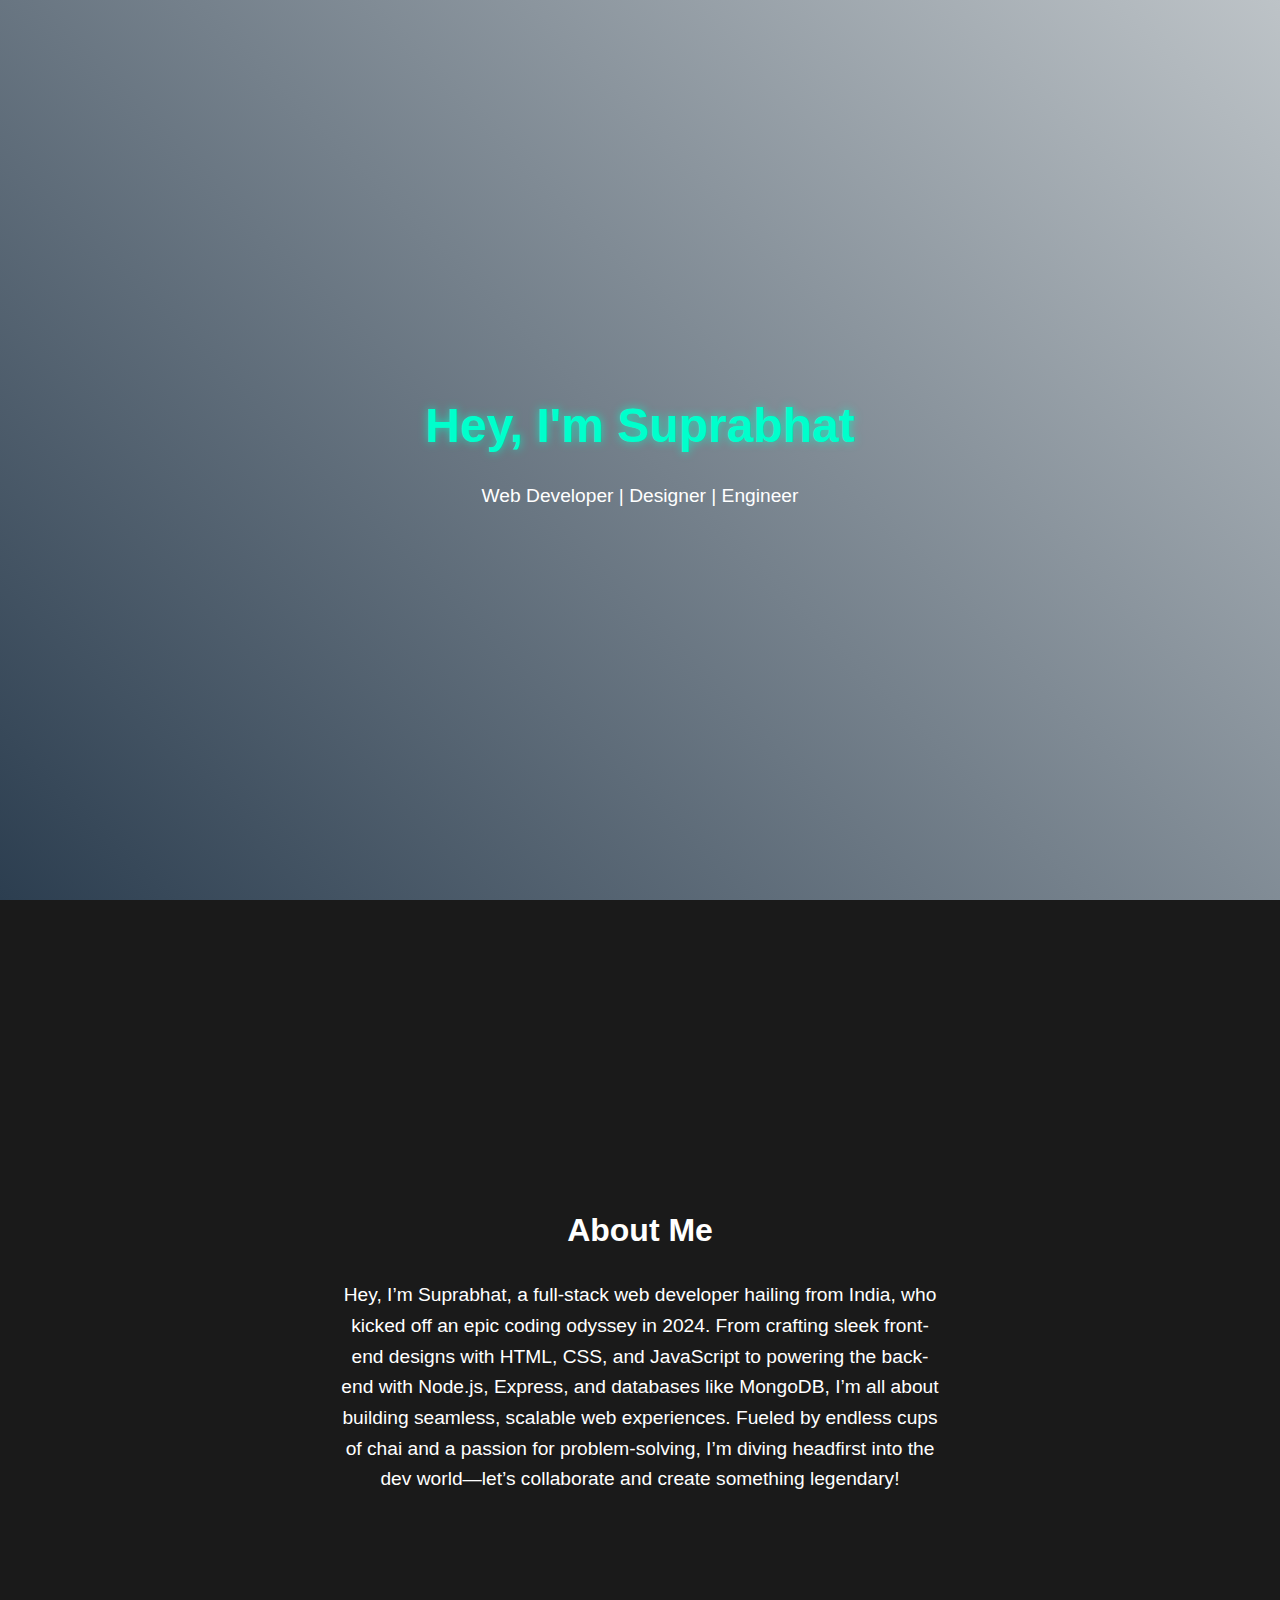
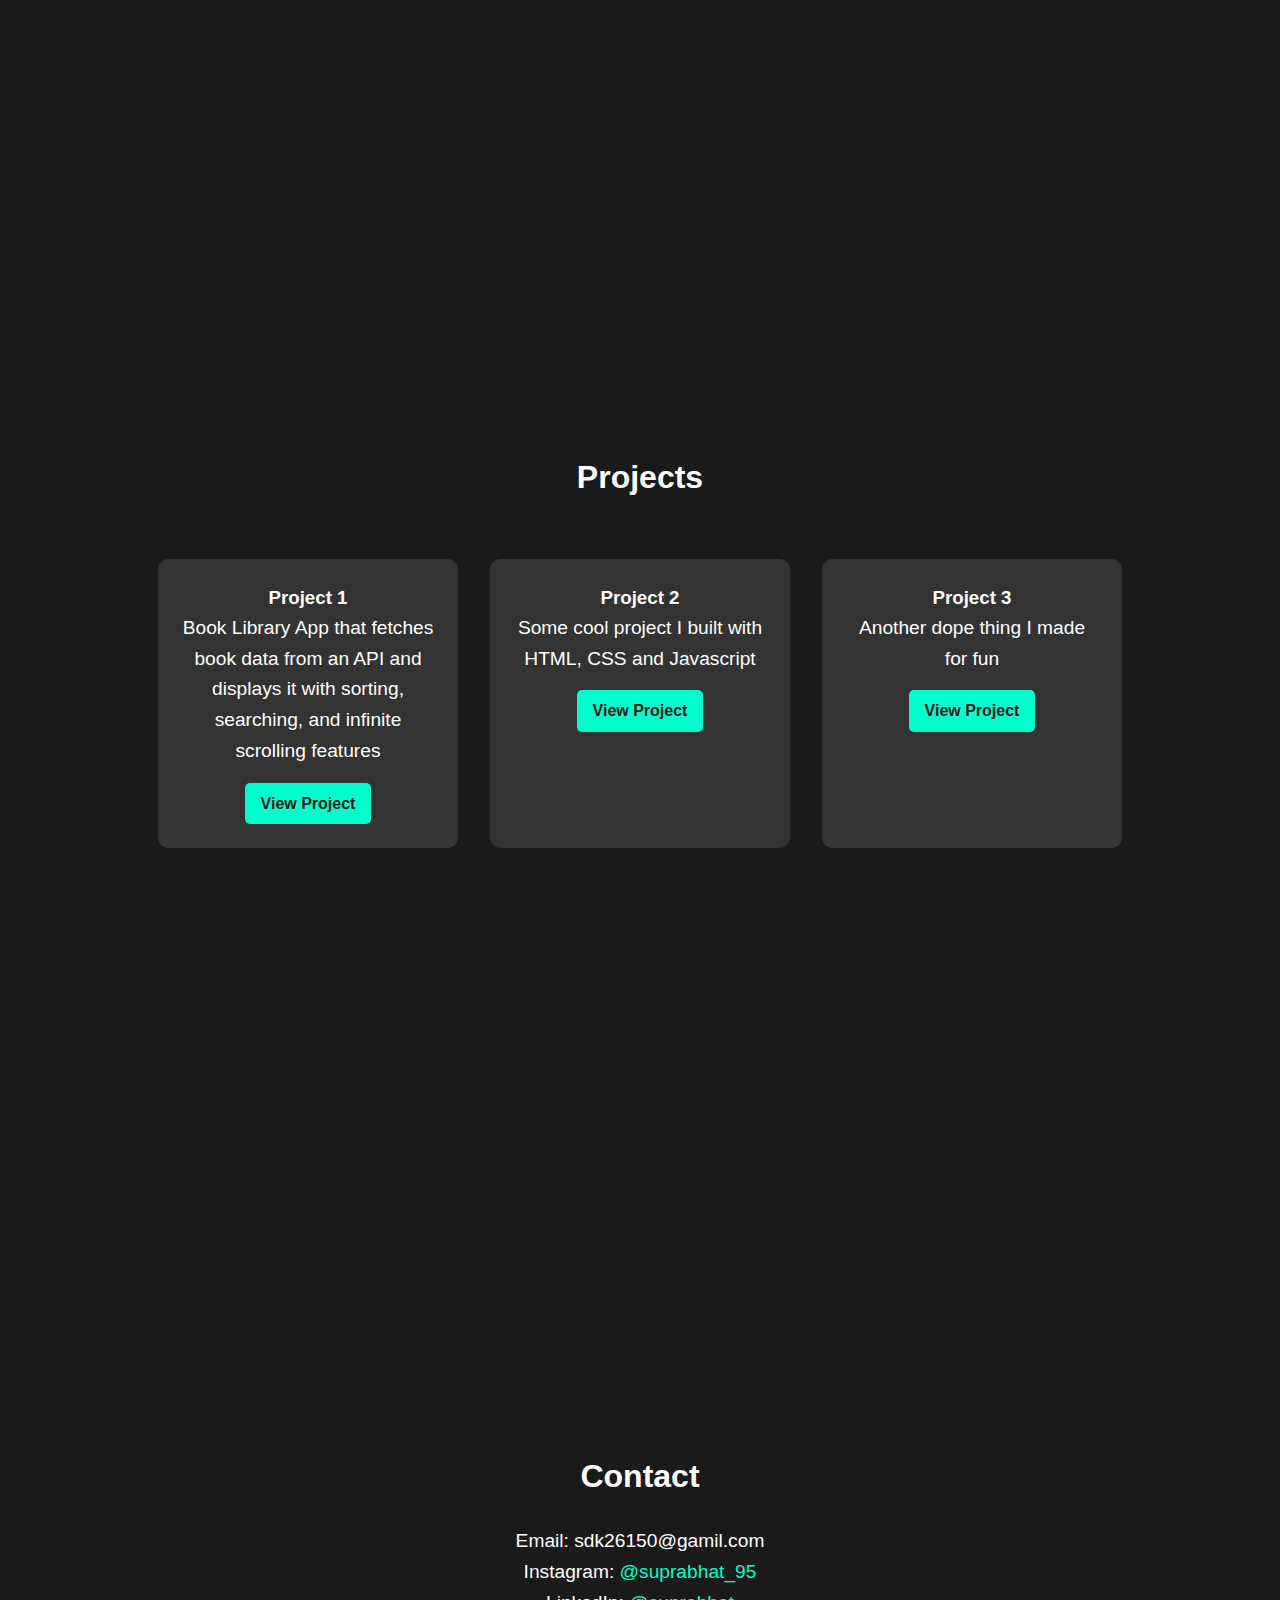
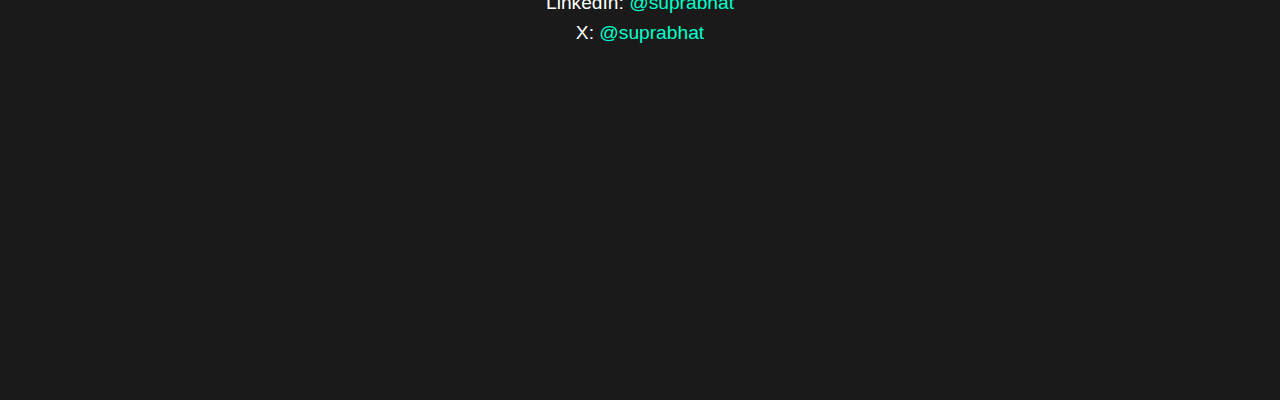
<file: index.html>
<!DOCTYPE html>
<html lang="en">
<head>
    <meta charset="UTF-8">
    <meta name="viewport" content="width=device-width, initial-scale=1.0">
    <title>Suprabhat's Portfolio</title>
    <link rel="icon" type="image/x-icon" href="profile img.jpg">
    <link rel="stylesheet" href="styles.css">
</head>
<body>
    <!-- Navbar -->
    <nav>
        <ul>
            <li><a href="#home">Home</a></li>
            <li><a href="#about">About</a></li>
            <li><a href="#projects">Projects</a></li>
            <li><a href="#contact">Contact</a></li>
        </ul>
    </nav>

    <!-- Home Section -->
    <section id="home">
        <h1>Hey, I'm Suprabhat</h1>
        <p>Web Developer | Designer | Engineer</p>
    </section>

    <!-- About Section -->
    <section id="about">
        <h2>About Me</h2>
        <p>Hey, I’m Suprabhat, a full-stack web developer hailing from India, who kicked off an epic coding odyssey in 2024. From crafting sleek front-end designs with HTML, CSS, and JavaScript to powering the back-end with Node.js, Express, and databases like MongoDB, I’m all about building seamless, scalable web experiences. Fueled by endless cups of chai and a passion for problem-solving, I’m diving headfirst into the dev world—let’s collaborate and create something legendary!
        </p>
    </section>

    <!-- Projects Section -->
    <section id="projects">
        <h2>Projects</h2>
        <div class="project-container">
            <div class="project-card">
                <h3>Project 1</h3>
                <p>Book Library App that fetches book data from an API and displays it with sorting, searching, and infinite scrolling features</p>
                <a href="https://suprabhat3.github.io/Books-Library/" target="_blank" class="project-btn">View Project</a>
            </div>
            <div class="project-card">
                <h3>Project 2</h3>
                <p>Some cool project I built with HTML, CSS and Javascript</p>
                <a href="https://github.com/Suprabhat3/Chai_with_web_dev/tree/ac0b97f1136155e2e7f34da02947c9e6f9660de2/Project/Tips%20calculator" target="_blank" class="project-btn">View Project</a>
            </div>
            <div class="project-card">
                <h3>Project 3</h3>
                <p>Another dope thing I made for fun</p>
                <a href="https://github.com/Suprabhat3/Chai_with_web_dev/tree/ac0b97f1136155e2e7f34da02947c9e6f9660de2/Project/25feb_lyst1740462399497/01_proj/Simple%20Calculator" target="_blank" class="project-btn">View Project</a>
            </div>
        </div>
    </section>

    <!-- Contact Section -->
    <section id="contact">
        <h2>Contact</h2>
        <p>Email: sdk26150@gamil.com</p>
        <p>Instagram: <a href="https://instagram.com/suprabhat_95">@suprabhat_95</a></p>
        <p>LinkedIn: <a href="https://linkedin.com/in/suprabhatt">@suprabhat</a></p>
        <p>X: <a href="https://x.com/Suprabhat_3">@suprabhat</a></p>
    </section>
</body>
</html>
</file>
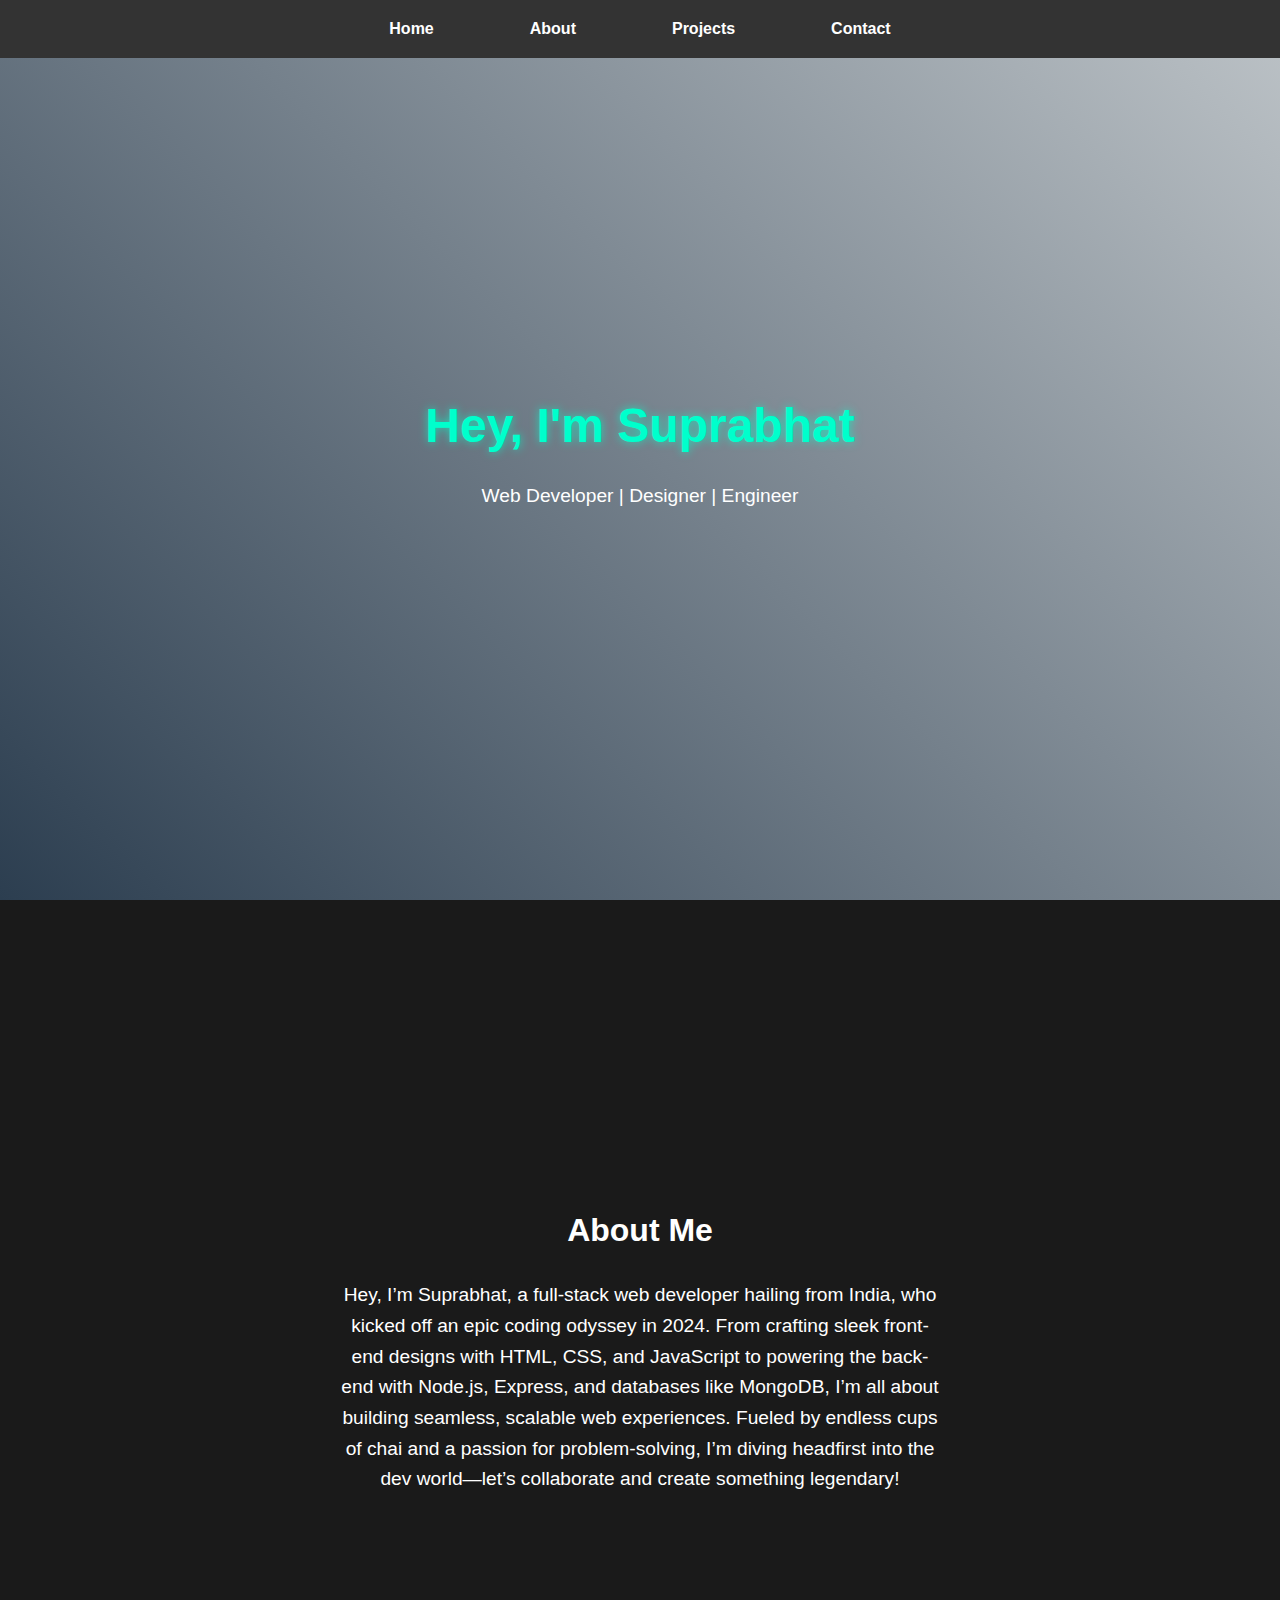
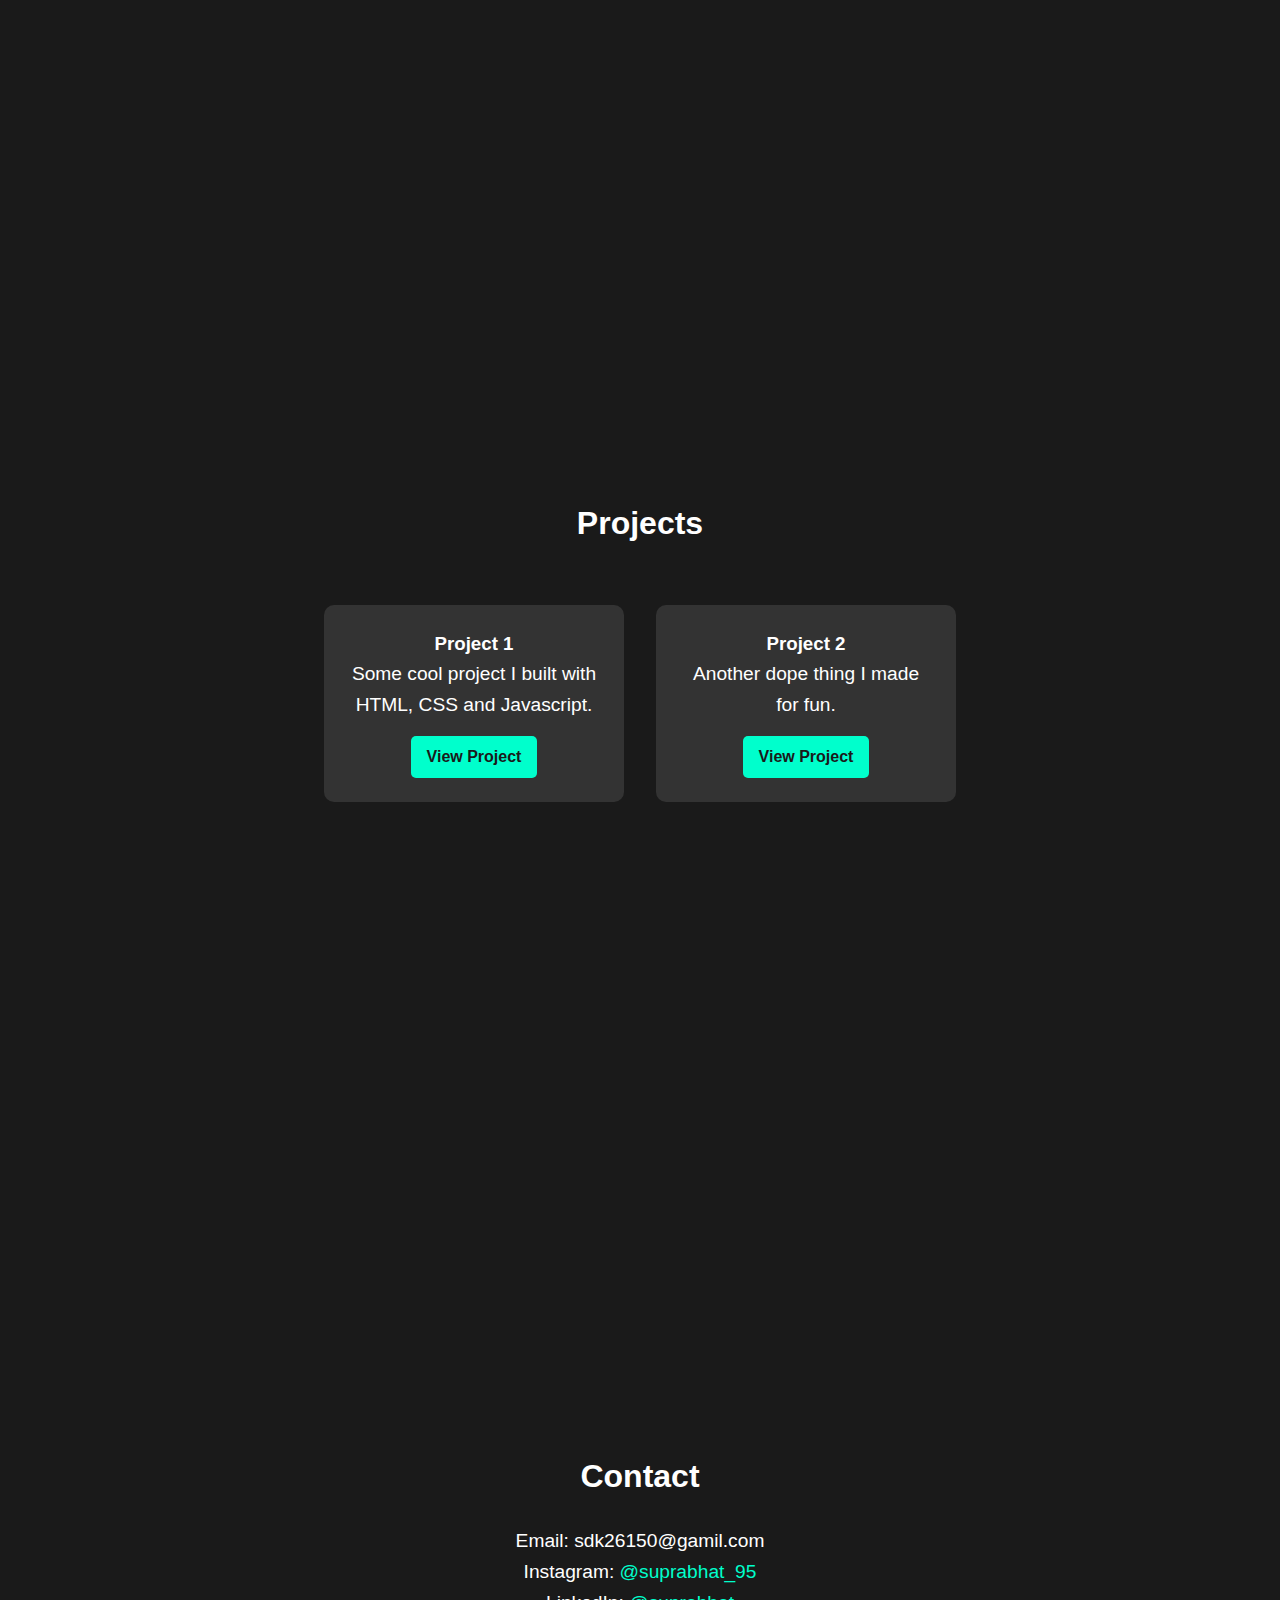
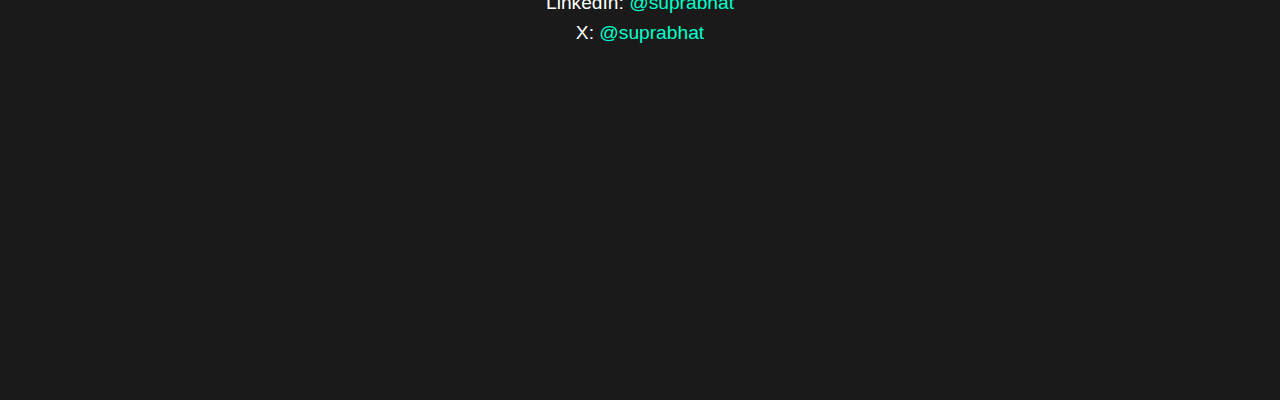
<file: Portfolio/d.html>
<!DOCTYPE html>
<html lang="en">
<head>
    <meta charset="UTF-8">
    <meta name="viewport" content="width=device-width, initial-scale=1.0">
    <title>Suprabhat's Portfolio</title>
    <link rel="icon" type="image/x-icon" href="profile img.jpg">
    <link rel="stylesheet" href="styles.css">
</head>
<body>
    <!-- Navbar -->
    <nav>
        <ul>
            <li><a href="#home">Home</a></li>
            <li><a href="#about">About</a></li>
            <li><a href="#projects">Projects</a></li>
            <li><a href="#contact">Contact</a></li>
        </ul>
    </nav>

    <!-- Home Section -->
    <section id="home">
        <h1>Hey, I'm Suprabhat</h1>
        <p>Web Developer | Designer | Engineer</p>
    </section>

    <!-- About Section -->
    <section id="about">
        <h2>About Me</h2>
        <p>Hey, I’m Suprabhat, a full-stack web developer hailing from India, who kicked off an epic coding odyssey in 2024. From crafting sleek front-end designs with HTML, CSS, and JavaScript to powering the back-end with Node.js, Express, and databases like MongoDB, I’m all about building seamless, scalable web experiences. Fueled by endless cups of chai and a passion for problem-solving, I’m diving headfirst into the dev world—let’s collaborate and create something legendary!
        </p>
    </section>

    <!-- Projects Section -->
    <section id="projects">
        <h2>Projects</h2>
        <div class="project-container">
            <div class="project-card">
                <h3>Project 1</h3>
                <p>Some cool project I built with HTML, CSS and Javascript.</p>
                <a href="https://github.com/Suprabhat3/Chai_with_web_dev/tree/ac0b97f1136155e2e7f34da02947c9e6f9660de2/Project/Tips%20calculator" target="_blank" class="project-btn">View Project</a>
            </div>
            <div class="project-card">
                <h3>Project 2</h3>
                <p>Another dope thing I made for fun.</p>
                <a href="https://github.com/Suprabhat3/Chai_with_web_dev/tree/ac0b97f1136155e2e7f34da02947c9e6f9660de2/Project/25feb_lyst1740462399497/01_proj/Simple%20Calculator" target="_blank" class="project-btn">View Project</a>
            </div>
        </div>
    </section>

    <!-- Contact Section -->
    <section id="contact">
        <h2>Contact</h2>
        <p>Email: sdk26150@gamil.com</p>
        <p>Instagram: <a href="https://instagram.com/suprabhat_95">@suprabhat_95</a></p>
        <p>LinkedIn: <a href="https://linkedin.com/in/suprabhatt">@suprabhat</a></p>
        <p>X: <a href="https://x.com/Suprabhat_3">@suprabhat</a></p>
    </section>
</body>
</html>
</file>
<file: styles.css>
/* Reset default styles */
* {
  margin: 0;
  padding: 0;
  box-sizing: border-box;
}

body {
  font-family: Arial, sans-serif;
  background: #1a1a1a;
  color: #fff;
  line-height: 1.6;
}

/* Navbar */
nav {
  background: #333;
  position: fixed;
  width: 100%;
  top: 0;
}

nav ul {
  display: flex;
  justify-content: center;
  list-style: none;
  padding: 1rem 0;
}

nav ul li {
  margin: 0 2rem;
}

nav ul li a {
  color: #fff;
  text-decoration: none;
  font-weight: bold;
  padding: 0.5rem 1rem;
  transition: color 0.3s, transform 0.3s;
}

nav ul li a:hover {
  color: #00ffcc;
  transform: scale(1.2);
}

/* Sections */
section {
  padding: 5rem 2rem;
  text-align: center;
  min-height: 100vh;
  display: flex;
  flex-direction: column;
  justify-content: center;
}

h1 {
  font-size: 3rem;
  margin-bottom: 1rem;
  color: #00ffcc;
  text-shadow: 0 0 10px rgba(0, 255, 204, 0.7);
}

h2 {
  font-size: 2rem;
  margin-bottom: 1.5rem;
}

p {
  font-size: 1.2rem;
  max-width: 600px;
  margin: 0 auto;
}

/* Projects */
.project-container {
  display: flex;
  justify-content: center;
  gap: 2rem;
  margin-top: 2rem;
}

.project-card {
  background: #333;
  padding: 1.5rem;
  border-radius: 10px;
  width: 300px;
  transition: transform 0.3s, box-shadow 0.3s;
}

.project-card:hover {
  transform: translateY(-10px);
  box-shadow: 0 0 20px rgba(0, 255, 204, 0.5);
}

.project-btn {
  display: inline-block;
  margin-top: 1rem;
  padding: 0.5rem 1rem;
  background: #00ffcc;
  color: #1a1a1a;
  text-decoration: none;
  border-radius: 5px;
  font-weight: bold;
  transition: background 0.3s, transform 0.3s;
}

.project-btn:hover {
  background: #fff;
  transform: scale(1.05);
}

/* Home Section with Gradient Background */
#home {
  background: linear-gradient(45deg, #2c3e50, #bdc3c7);
}

/* Cool Effects */
#home h1 {
  animation: fadeIn 2s ease-in-out;
}

@keyframes fadeIn {
  0% { opacity: 0; }
  100% { opacity: 1; }
}

/* Contact Links */
#contact a {
  color: #00ffcc;
  text-decoration: none;
  transition: color 0.3s;
}

#contact a:hover {
  color: #fff;
}

/* Mobile Responsiveness */
@media (max-width: 768px) {
  /* Navbar: Stack vertically */
  nav ul {
      flex-direction: column;
      align-items: center;
      padding: 0.5rem 0;
  }

  nav ul li {
      margin: 0.5rem 0;
  }

  nav ul li a {
      font-size: 1.1rem;
      padding: 0.3rem 0.5rem;
  }

  /* Adjust section padding and height */
  section {
      padding: 3rem 1rem;
      min-height: auto; /* Remove fixed height for mobile */
  }

  h1 {
      font-size: 2rem; /* Smaller heading on mobile */
  }

  h2 {
      font-size: 1.5rem;
  }

  p {
      font-size: 1rem;
      max-width: 90%; /* Wider text on mobile */
  }

  /* Projects: Stack cards vertically */
  .project-container {
      flex-direction: column;
      align-items: center;
  }

  .project-card {
      width: 90%; /* Take up most of the screen width */
      max-width: 400px; /* Prevent it from getting too wide */
  }

  .project-card:hover {
      transform: translateY(-5px); /* Slightly less lift on mobile */
  }
}

@media (max-width: 480px) {
  /* Further adjustments for smaller screens */
  h1 {
      font-size: 1.8rem;
  }

  h2 {
      font-size: 1.3rem;
  }

  p {
      font-size: 0.9rem;
  }

  nav ul li a {
      font-size: 1rem;
  }

  .project-btn {
      padding: 0.4rem 0.8rem;
      font-size: 0.9rem;
  }
}
nav {
  background: #333;
  position: fixed;
  width: 100%;
  top: 0;
  opacity: 0;
  animation: fadeIn 1s forwards;
  animation-delay: 3s; /* Wait for home section to fade out */
}

/* Home Section */
#home {
  background: linear-gradient(45deg, #2c3e50, #bdc3c7);
  animation: fadeOut 1s forwards;
  animation-delay: 2s; /* Start fading out after 2 seconds */
}
</file>
<file: Portfolio/styles.css>
/* Reset default styles */
* {
  margin: 0;
  padding: 0;
  box-sizing: border-box;
}

body {
  font-family: Arial, sans-serif;
  background: #1a1a1a;
  color: #fff;
  line-height: 1.6;
}

/* Navbar */
nav {
  background: #333;
  position: fixed;
  width: 100%;
  top: 0;
}

nav ul {
  display: flex;
  justify-content: center;
  list-style: none;
  padding: 1rem 0;
}

nav ul li {
  margin: 0 2rem;
}

nav ul li a {
  color: #fff;
  text-decoration: none;
  font-weight: bold;
  padding: 1rem 1rem; /* Adds some padding to make it button-like */
  transition: color 0.3s, transform 0.3s; /* Smooth transition for color and scale */
}

nav ul li a:hover {
  color: #00ffcc;
  transform: scale(1.2); /* Zoom effect: increases size by 20% on hover */
}


/* Sections */
section {
  padding: 5rem 2rem;
  text-align: center;
  min-height: 100vh;
  display: flex;
  flex-direction: column;
  justify-content: center;
}

h1 {
  font-size: 3rem;
  margin-bottom: 1rem;
  color: #00ffcc;
  text-shadow: 0 0 10px rgba(0, 255, 204, 0.7);
}

h2 {
  font-size: 2rem;
  margin-bottom: 1.5rem;
}

p {
  font-size: 1.2rem;
  max-width: 600px;
  margin: 0 auto;
}

/* Projects */
.project-container {
  display: flex;
  justify-content: center;
  gap: 2rem;
  margin-top: 2rem;
}

.project-card {
  background: #333;
  padding: 1.5rem;
  border-radius: 10px;
  width: 300px;
  transition: transform 0.3s, box-shadow 0.3s;
}

.project-card:hover {
  transform: translateY(-10px);
  box-shadow: 0 0 20px rgba(0, 255, 204, 0.5);
}

.project-btn {
  display: inline-block;
  margin-top: 1rem;
  padding: 0.5rem 1rem;
  background: #00ffcc;
  color: #1a1a1a;
  text-decoration: none;
  border-radius: 5px;
  font-weight: bold;
  transition: background 0.3s, transform 0.3s;
}

.project-btn:hover {
  background: #fff;
  transform: scale(1.05);
}

/* Home Section with Gradient Background */
#home {
  background: linear-gradient(45deg, #2c3e50, #bdc3c7);
}

/* Cool Effects */
#home h1 {
  animation: fadeIn 2s ease-in-out;
}

@keyframes fadeIn {
  0% { opacity: 0; }
  100% { opacity: 1; }
}

/* Contact Links */
#contact a {
  color: #00ffcc;
  text-decoration: none;
  transition: color 0.3s;
}

#contact a:hover {
  color: #fff;
}
</file>
